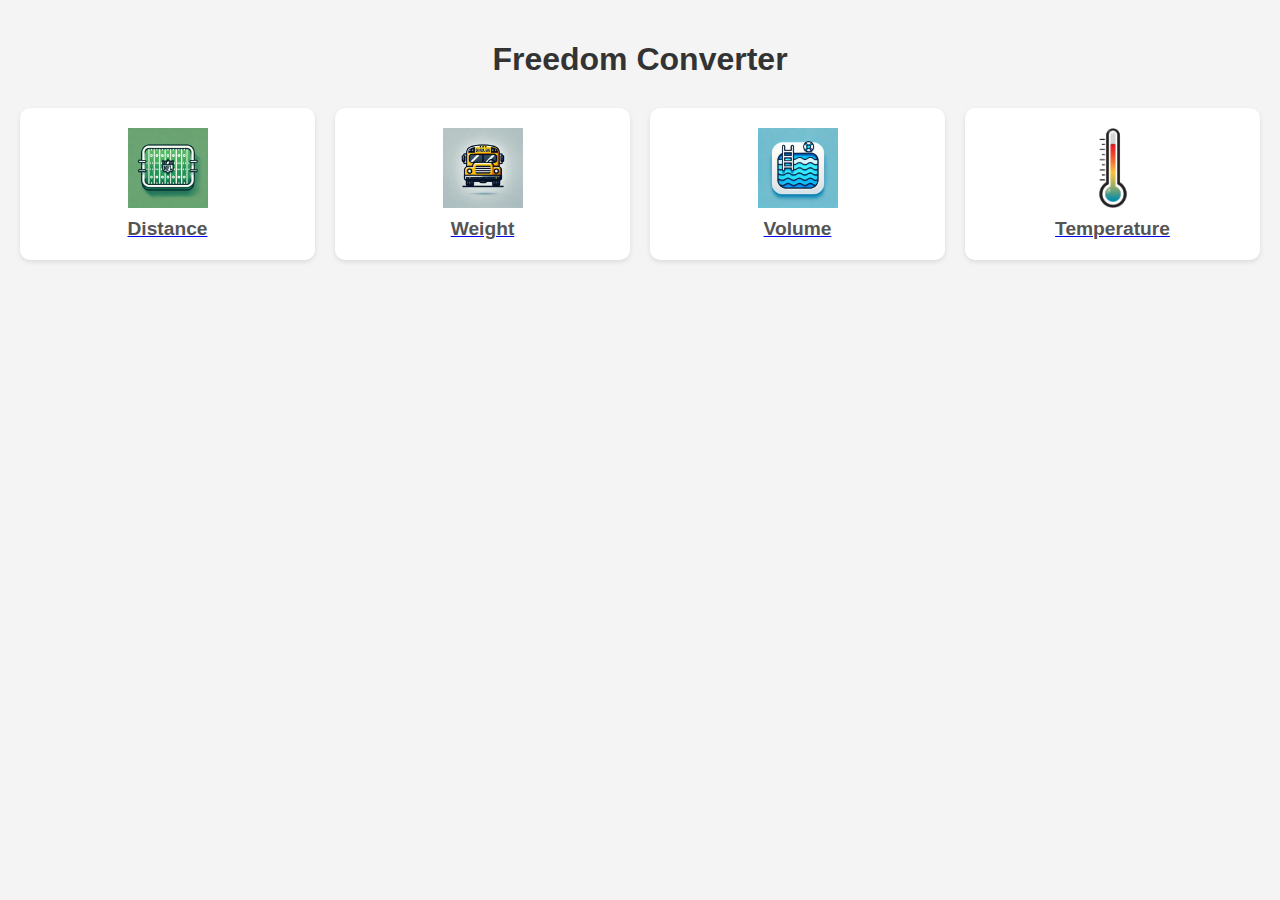
<file: index.html>
<!DOCTYPE html>
<html lang="en">
<head>
    <meta charset="UTF-8">
    <meta name="viewport" content="width=device-width, initial-scale=1.0">
    <title>Freedom Converter</title>
    <link rel="stylesheet" href="styles.css">
</head>
<body>
    <h1>Freedom Converter</h1>

    <div class="category-container">
        <a href="distance.html" class="category-box" id="distance-category">
            <img src="images/football_field_icon.png" alt="Distance Icon">
            <h2>Distance</h2>
        </a>

        <a href="weight.html" class="category-box" id="weight-category">
            <img src="images/school_bus_icon.png" alt="Weight Icon">
            <h2>Weight</h2>
        </a>

        <a href="volume.html" class="category-box" id="volume-category">
            <img src="images/swimming_pool_icon.png" alt="Volume Icon">
            <h2>Volume</h2>
        </a>

        <a href="temperature.html" class="category-box" id="temperature-category">
            <img src="images/thermometer_icon.png" alt="Temperature Icon">
            <h2>Temperature</h2>
        </a>
    </div>

    <div class="adsense-banner">
        <script async src="https://pagead2.googlesyndication.com/pagead/js/adsbygoogle.js?client=ca-pub-6943906525736487"
             crossorigin="anonymous"></script>
        <ins class="adsbygoogle"
             style="display:block"
             data-ad-client="ca-pub-6943906525736487"
             data-ad-slot="4200732364"
             data-ad-format="auto"
             data-full-width-responsive="true"></ins>
        <script>
             (adsbygoogle = window.adsbygoogle || []).push({});
        </script>
    </div>
    <script src="script.js"></script>
</body>
</html>
</file>
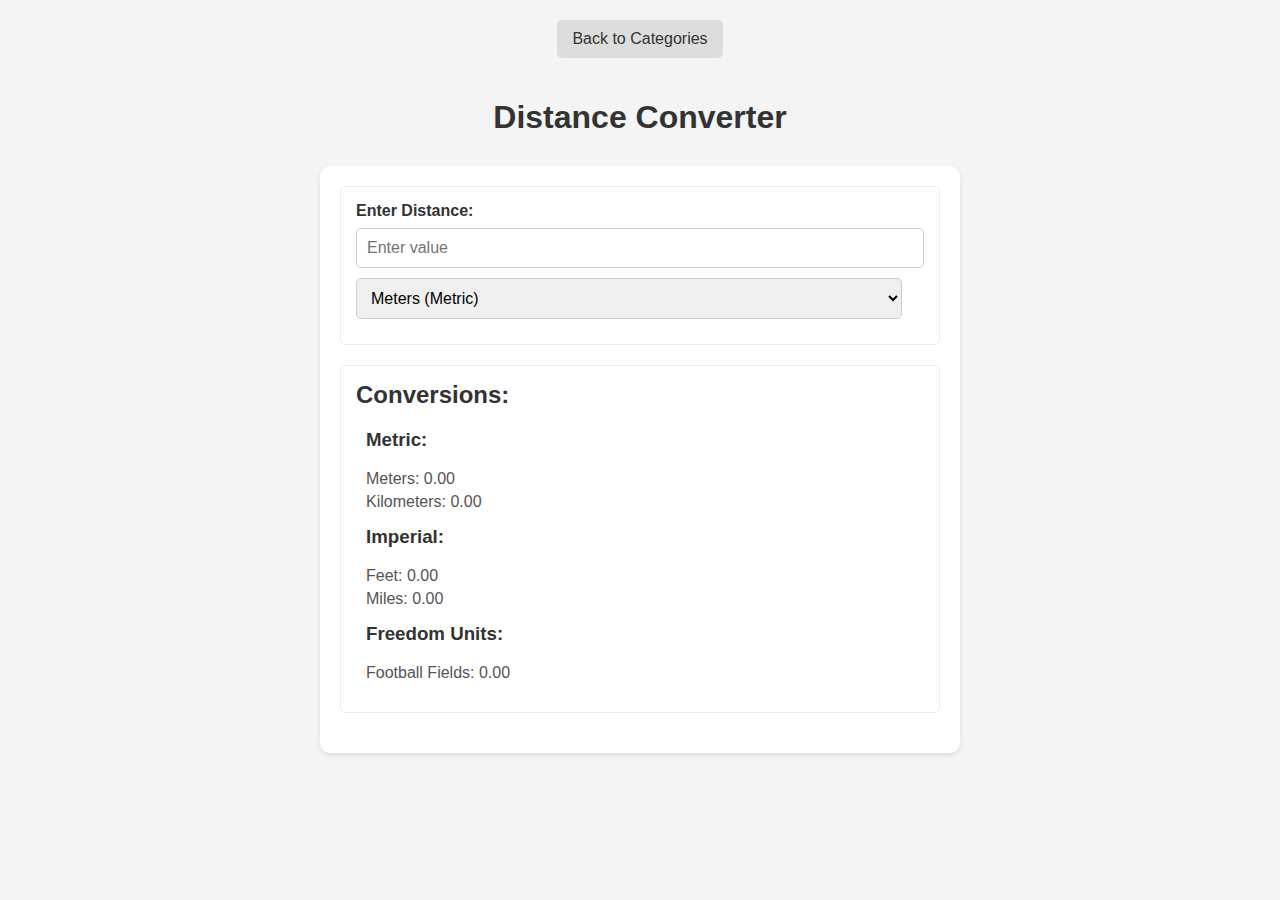
<file: distance.html>
<!DOCTYPE html>
<html lang="en">
<head>
    <meta charset="UTF-8">
    <meta name="viewport" content="width=device-width, initial-scale=1.0">
    <title>Distance Converter - Freedom Converter</title>
    <link rel="stylesheet" href="styles.css">
    <link rel="stylesheet" href="category-styles.css">
</head>
<body>
    <header>
        <a href="index.html" class="back-button">Back to Categories</a>
        <h1>Distance Converter</h1>
    </header>

    <div class="converter-container">
        <div class="input-section">
            <label for="distanceInput">Enter Distance:</label>
            <input type="number" id="distanceInput" placeholder="Enter value">
            <select id="fromUnit">
                <option value="meters">Meters (Metric)</option>
                <option value="kilometers">Kilometers (Metric)</option>
                <option value="feet">Feet (Imperial)</option>
                <option value="miles">Miles (Imperial)</option>
                <option value="footballFields">Football Fields (Freedom)</option>
            </select>
        </div>

        <div class="output-section">
            <h2>Conversions:</h2>
            <div id="metricOutput">
                <h3>Metric:</h3>
                <p id="metersResult">Meters: 0</p>
                <p id="kilometersResult">Kilometers: 0</p>
            </div>
            <div id="imperialOutput">
                <h3>Imperial:</h3>
                <p id="feetResult">Feet: 0</p>
                <p id="milesResult">Miles: 0</p>
            </div>
            <div id="freedomOutput">
                <h3>Freedom Units:</h3>
                <p id="footballFieldsResult">Football Fields: 0</p>
            </div>
        </div>
    </div>

    <div class="adsense-banner">
        <script async src="https://pagead2.googlesyndication.com/pagead/js/adsbygoogle.js?client=ca-pub-6943906525736487"
             crossorigin="anonymous"></script>
        <ins class="adsbygoogle"
             style="display:block"
             data-ad-client="ca-pub-6943906525736487"
             data-ad-slot="4200732364"
             data-ad-format="auto"
             data-full-width-responsive="true"></ins>
        <script>
             (adsbygoogle = window.adsbygoogle || []).push({});
        </script>
    </div>

    <script src="script.js"></script>
</body>
</html>
</file>
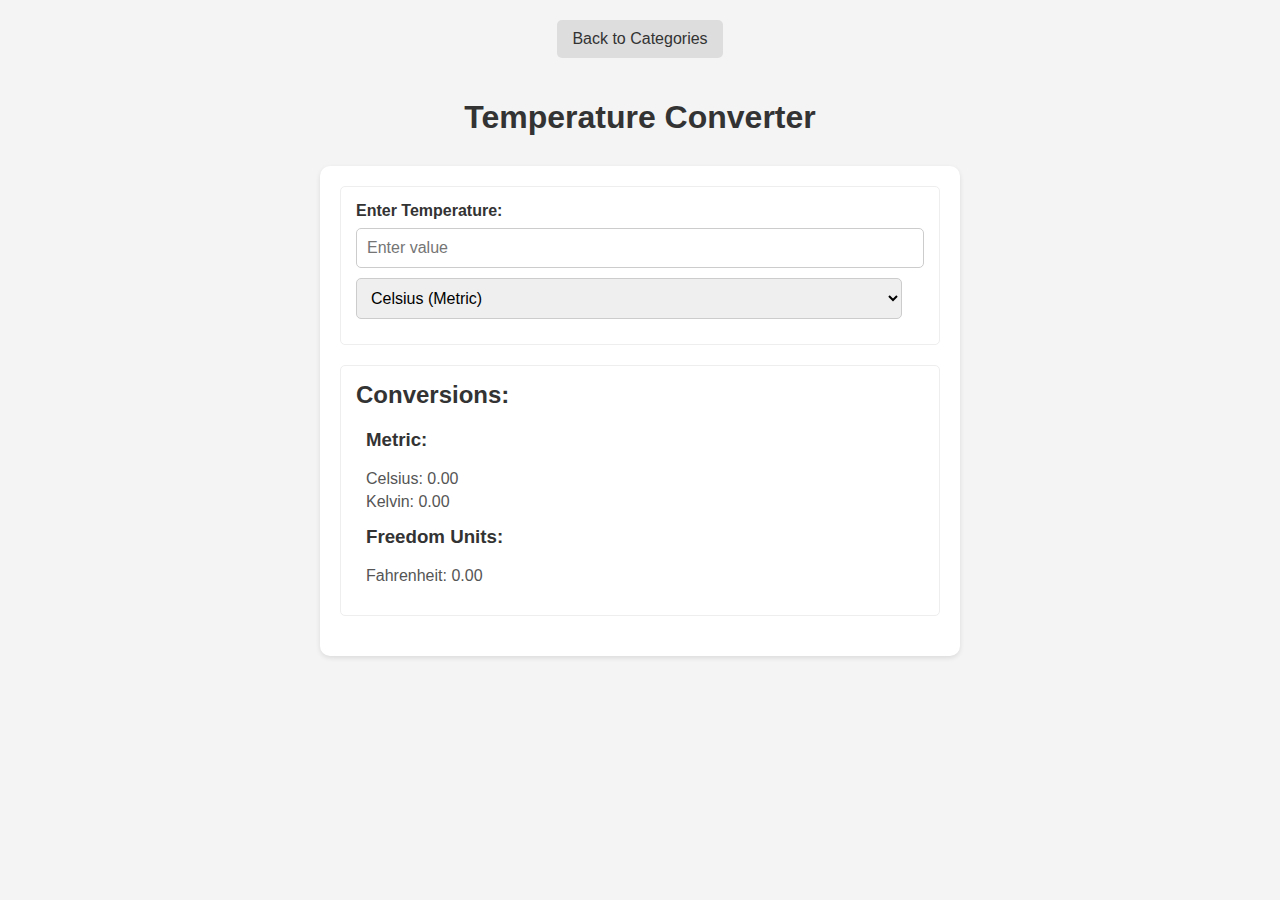
<file: temperature.html>
<!DOCTYPE html>
<html lang="en">
<head>
    <meta charset="UTF-8">
    <meta name="viewport" content="width=device-width, initial-scale=1.0">
    <title>Temperature Converter - Freedom Converter</title>
    <link rel="stylesheet" href="styles.css">
    <link rel="stylesheet" href="category-styles.css">
</head>
<body>
    <header>
        <a href="index.html" class="back-button">Back to Categories</a>
        <h1>Temperature Converter</h1>
    </header>

    <div class="converter-container">
        <div class="input-section">
            <label for="temperatureInput">Enter Temperature:</label>
            <input type="number" id="temperatureInput" placeholder="Enter value">
            <select id="fromUnit">
                <option value="celsius">Celsius (Metric)</option>
                <option value="fahrenheit">Fahrenheit (Freedom)</option>
                <option value="kelvin">Kelvin (Metric)</option>
            </select>
        </div>

        <div class="output-section">
            <h2>Conversions:</h2>
            <div id="metricOutput">
                <h3>Metric:</h3>
                <p id="celsiusResult">Celsius: 0</p>
                <p id="kelvinResult">Kelvin: 0</p>
            </div>
            <div id="freedomOutput">
                <h3>Freedom Units:</h3>
                <p id="fahrenheitResult">Fahrenheit: 0</p>
            </div>
            <div id="imperialOutput" style="display:none;">
                <h3>Imperial:</h3>
                <p>Fahrenheit is used as Freedom unit for temperature, Imperial section is hidden.</p>
            </div>
        </div>
    </div>

    <div class="adsense-banner">
        <script async src="https://pagead2.googlesyndication.com/pagead/js/adsbygoogle.js?client=ca-pub-6943906525736487"
             crossorigin="anonymous"></script>
        <ins class="adsbygoogle"
             style="display:block"
             data-ad-client="ca-pub-6943906525736487"
             data-ad-slot="4200732364"
             data-ad-format="auto"
             data-full-width-responsive="true"></ins>
        <script>
             (adsbygoogle = window.adsbygoogle || []).push({});
        </script>
    </div>

    <script src="script.js"></script>
</body>
</html>
</file>
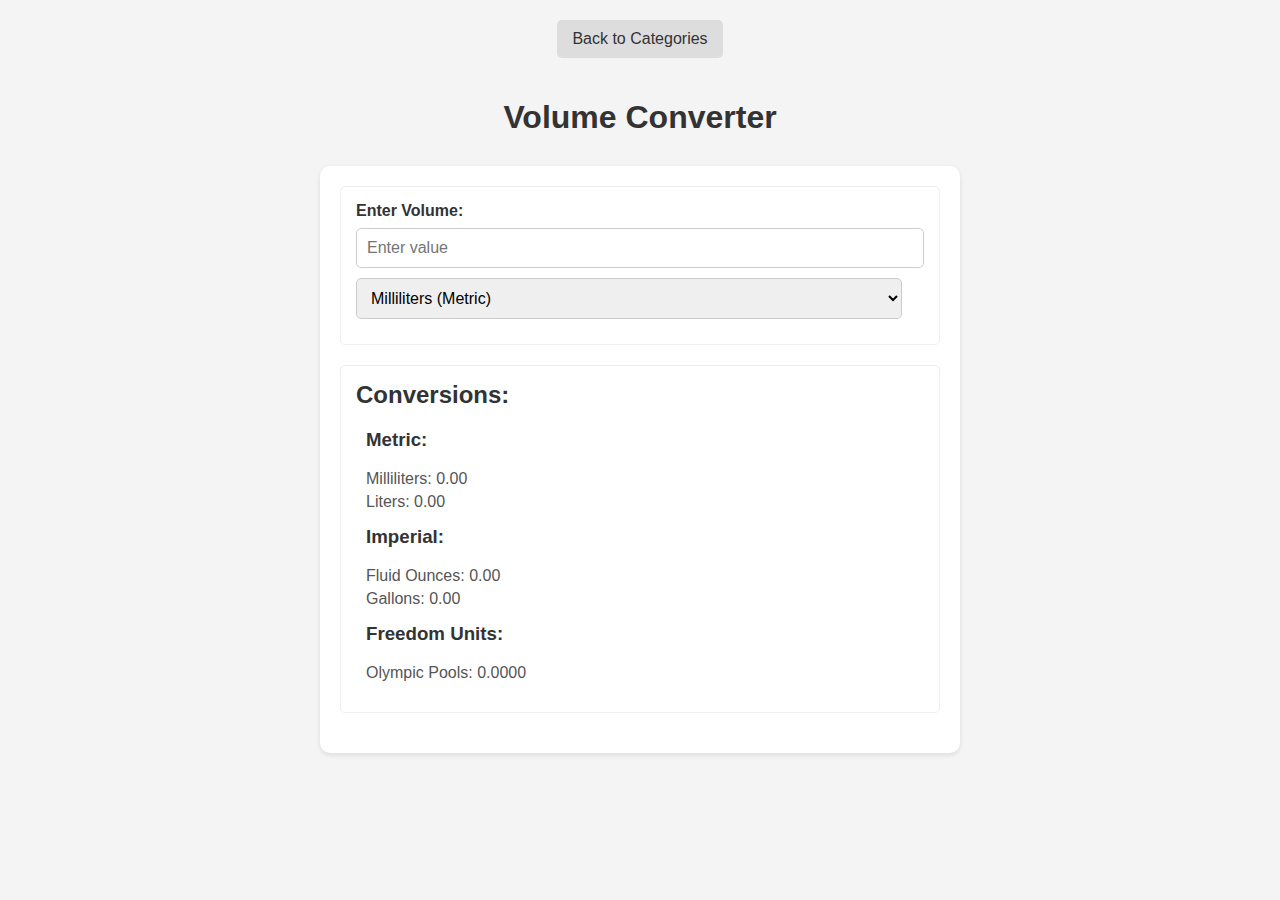
<file: volume.html>
<!DOCTYPE html>
<html lang="en">
<head>
    <meta charset="UTF-8">
    <meta name="viewport" content="width=device-width, initial-scale=1.0">
    <title>Volume Converter - Freedom Converter</title>
    <link rel="stylesheet" href="styles.css">
    <link rel="stylesheet" href="category-styles.css">
</head>
<body>
    <header>
        <a href="index.html" class="back-button">Back to Categories</a>
        <h1>Volume Converter</h1>
    </header>

    <div class="converter-container">
        <div class="input-section">
            <label for="volumeInput">Enter Volume:</label>
            <input type="number" id="volumeInput" placeholder="Enter value">
            <select id="fromUnit">
                <option value="milliliters">Milliliters (Metric)</option>
                <option value="liters">Liters (Metric)</option>
                <option value="fluidOunces">Fluid Ounces (Imperial)</option>
                <option value="gallons">Gallons (Imperial)</option>
                <option value="olympicPools">Olympic Pools (Freedom)</option>
            </select>
        </div>

        <div class="output-section">
            <h2>Conversions:</h2>
            <div id="metricOutput">
                <h3>Metric:</h3>
                <p id="millilitersResult">Milliliters: 0</p>
                <p id="litersResult">Liters: 0</p>
            </div>
            <div id="imperialOutput">
                <h3>Imperial:</h3>
                <p id="fluidOuncesResult">Fluid Ounces: 0</p>
                <p id="gallonsResult">Gallons: 0</p>
            </div>
            <div id="freedomOutput">
                <h3>Freedom Units:</h3>
                <p id="olympicPoolsResult">Olympic Pools: 0</p>
            </div>
        </div>
    </div>

    <div class="adsense-banner">
        <script async src="https://pagead2.googlesyndication.com/pagead/js/adsbygoogle.js?client=ca-pub-6943906525736487"
             crossorigin="anonymous"></script>
        <ins class="adsbygoogle"
             style="display:block"
             data-ad-client="ca-pub-6943906525736487"
             data-ad-slot="4200732364"
             data-ad-format="auto"
             data-full-width-responsive="true"></ins>
        <script>
             (adsbygoogle = window.adsbygoogle || []).push({});
        </script>
    </div>

    <script src="script.js"></script>
</body>
</html>
</file>
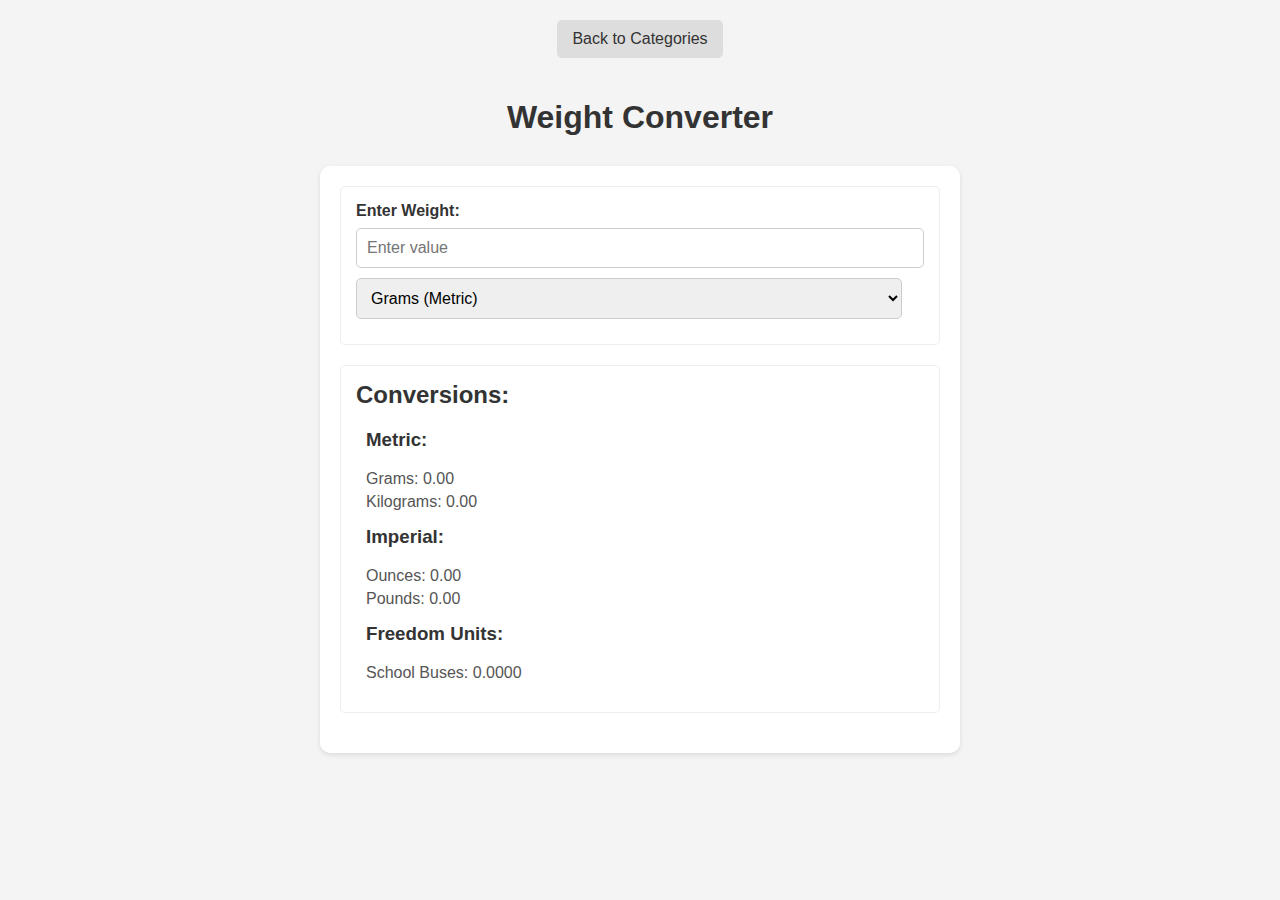
<file: weight.html>
<!DOCTYPE html>
<html lang="en">
<head>
    <meta charset="UTF-8">
    <meta name="viewport" content="width=device-width, initial-scale=1.0">
    <title>Weight Converter - Freedom Converter</title>
    <link rel="stylesheet" href="styles.css">
    <link rel="stylesheet" href="category-styles.css">
</head>
<body>
    <header>
        <a href="index.html" class="back-button">Back to Categories</a>
        <h1>Weight Converter</h1>
    </header>

    <div class="converter-container">
        <div class="input-section">
            <label for="weightInput">Enter Weight:</label>
            <input type="number" id="weightInput" placeholder="Enter value">
            <select id="fromUnit">
                <option value="grams">Grams (Metric)</option>
                <option value="kilograms">Kilograms (Metric)</option>
                <option value="ounces">Ounces (Imperial)</option>
                <option value="pounds">Pounds (Imperial)</option>
                <option value="schoolBuses">School Buses (Freedom)</option>
            </select>
        </div>

        <div class="output-section">
            <h2>Conversions:</h2>
            <div id="metricOutput">
                <h3>Metric:</h3>
                <p id="gramsResult">Grams: 0</p>
                <p id="kilogramsResult">Kilograms: 0</p>
            </div>
            <div id="imperialOutput">
                <h3>Imperial:</h3>
                <p id="ouncesResult">Ounces: 0</p>
                <p id="poundsResult">Pounds: 0</p>
            </div>
            <div id="freedomOutput">
                <h3>Freedom Units:</h3>
                <p id="schoolBusesResult">School Buses: 0</p>
            </div>
        </div>
    </div>

    <div class="adsense-banner">
        <script async src="https://pagead2.googlesyndication.com/pagead/js/adsbygoogle.js?client=ca-pub-6943906525736487"
             crossorigin="anonymous"></script>
        <ins class="adsbygoogle"
             style="display:block"
             data-ad-client="ca-pub-6943906525736487"
             data-ad-slot="4200732364"
             data-ad-format="auto"
             data-full-width-responsive="true"></ins>
        <script>
             (adsbygoogle = window.adsbygoogle || []).push({});
        </script>
    </div>

    <script src="script.js"></script>
</body>
</html>
</file>
<file: styles.css>
body {
    font-family: sans-serif;
    margin: 0;
    padding: 20px;
    background-color: #f4f4f4;
    text-align: center;
}

h1 {
    color: #333;
    margin-bottom: 30px;
}

.category-container {
    display: grid;
    grid-template-columns: repeat(auto-fit, minmax(150px, 1fr)); /* Responsive grid */
    gap: 20px;
    justify-content: center;
}

.category-box {
    background-color: #fff;
    border-radius: 10px;
    padding: 20px;
    box-shadow: 0 2px 5px rgba(0, 0, 0, 0.1);
    cursor: pointer; /* Indicate tappable */
}

.category-box img {
    max-width: 80px;
    height: auto;
    display: block;
    margin: 0 auto 10px; /* Center image and add space below */
}

.category-box h2 {
    color: #555;
    margin: 0;
    font-size: 1.2em;
}
</file>
<file: category-styles.css>
.back-button {
    display: inline-block;
    padding: 10px 15px;
    background-color: #ddd;
    color: #333;
    text-decoration: none;
    border-radius: 5px;
    margin-bottom: 20px;
}

.back-button:hover {
    background-color: #ccc;
}

.converter-container {
    background-color: #fff;
    border-radius: 10px;
    padding: 20px;
    box-shadow: 0 2px 5px rgba(0, 0, 0, 0.1);
    max-width: 600px; /* Limit container width */
    margin: 0 auto; /* Center container */
    text-align: left; /* Align text within the container to the left */
}

.input-section, .output-section {
    margin-bottom: 20px;
    padding: 15px;
    border: 1px solid #eee;
    border-radius: 5px;
}

.input-section label {
    display: block;
    margin-bottom: 8px;
    font-weight: bold;
    color: #333;
}

.input-section input[type="number"],
.input-section select {
    width: calc(100% - 22px); /* Adjust width for padding and border */
    padding: 10px;
    margin-bottom: 10px;
    border: 1px solid #ccc;
    border-radius: 5px;
    font-size: 1em;
}

.output-section h2, .output-section h3 {
    color: #333;
    margin-top: 0;
}

.output-section div { /* Styles for metricOutput, imperialOutput, freedomOutput divs */
    margin-bottom: 15px;
    padding-left: 10px;
}

.output-section p {
    margin: 5px 0;
    color: #555;
}
</file>
